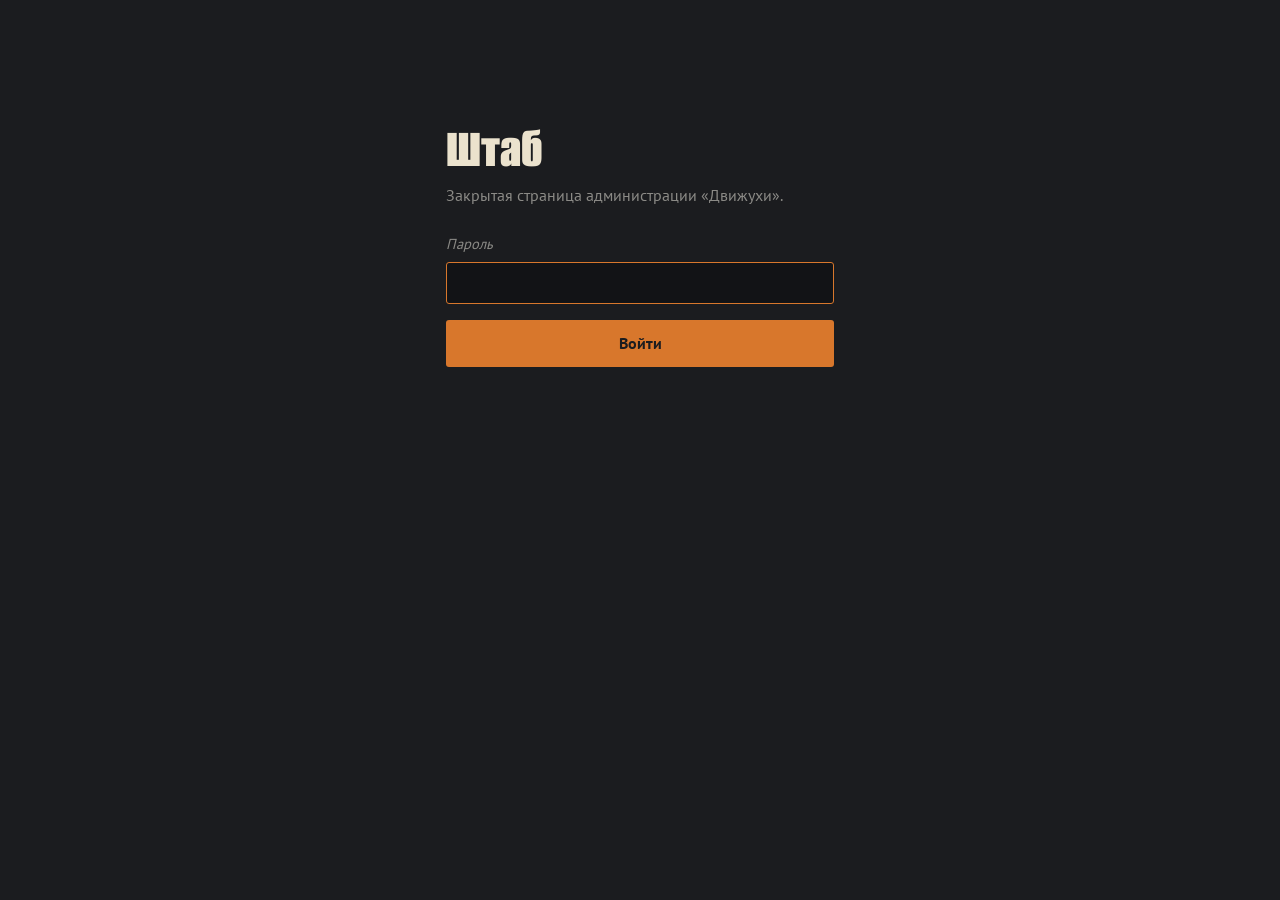
<file: admin/index.html>
<!doctype html>
<html lang="ru">
<head>
  <meta charset="utf-8">
  <meta name="viewport" content="width=device-width, initial-scale=1">
  <!-- Только свои файлы и публичное API GitHub (счётчик скачиваний лаунчера). Данные сервера приходят зашифрованными (feed.json). -->
  <meta http-equiv="Content-Security-Policy" content="default-src 'none'; script-src 'self'; style-src 'self'; img-src 'self'; font-src 'self'; connect-src 'self' https://api.github.com; base-uri 'none'; form-action 'none'; upgrade-insecure-requests">
  <meta name="referrer" content="no-referrer">
  <meta name="robots" content="noindex, nofollow">
  <title>Движуха — штаб</title>
  <meta name="theme-color" content="#1b1c1f">
  <link rel="icon" href="../img/favicon.png">
  <link rel="stylesheet" href="admin.css?v=2">
</head>
<body>

<main class="login" id="login">
  <h1>Штаб</h1>
  <p class="login-sub">Закрытая страница администрации «Движухи».</p>
  <form id="loginForm" autocomplete="off">
    <label for="pw">Пароль</label>
    <input type="password" id="pw" autocomplete="current-password" spellcheck="false" autofocus>
    <button type="submit" id="loginGo">Войти</button>
    <p class="login-err" id="loginErr" role="alert" hidden></p>
  </form>
</main>

<div class="app" id="app" hidden>
  <header class="top">
    <div>
      <h1>Штаб</h1>
      <p class="muted" id="updated"></p>
    </div>
    <div class="top-btn">
      <button type="button" id="refresh">Обновить</button>
      <button type="button" id="logout">Выйти</button>
    </div>
  </header>

  <div class="warn" id="warn" hidden></div>

  <section class="cards" id="cards"></section>

  <nav class="tabs" id="tabs" role="tablist">
    <button type="button" role="tab" data-tab="log" class="on">Переводы и действия</button>
    <button type="button" role="tab" data-tab="donors">Донатеры</button>
    <button type="button" role="tab" data-tab="launcher">Лаунчер</button>
    <button type="button" role="tab" data-tab="state">Состояние</button>
  </nav>

  <section class="panel" id="tab-log">
    <div class="filters">
      <div class="chips" id="chips">
        <button type="button" data-f="all" class="on">Все</button>
        <button type="button" data-f="donation">Донаты</button>
        <button type="button" data-f="role">Роли</button>
        <button type="button" data-f="error">Ошибки</button>
      </div>
      <input type="search" id="q" placeholder="поиск: ник, Discord, сообщение" spellcheck="false">
    </div>
    <div class="tbl"><table>
      <thead><tr><th>Дата (МСК)</th><th>Что</th><th>Кто</th><th class="num">Сумма</th><th>Через</th><th>Подробности</th></tr></thead>
      <tbody id="logBody"></tbody>
    </table></div>
    <p class="empty" id="logEmpty" hidden>Ничего нет.</p>
    <button type="button" class="more" id="logMore" hidden>Показать ещё</button>
  </section>

  <section class="panel" id="tab-donors" hidden>
    <div class="tbl"><table>
      <thead><tr><th>Кто</th><th class="num">Всего, ₽</th><th class="num">Донатов</th><th>Первый (МСК)</th><th>Последний (МСК)</th><th>Роль «Спонсор»</th></tr></thead>
      <tbody id="donorBody"></tbody>
    </table></div>
    <p class="empty" id="donorEmpty" hidden>Донатов пока не было.</p>
  </section>

  <section class="panel" id="tab-launcher" hidden>
    <p class="note" id="launcherNote"></p>
    <div class="tbl"><table>
      <thead><tr><th>Ник</th><th>Первый раз (МСК)</th><th>Последний раз (МСК)</th><th>Статус</th></tr></thead>
      <tbody id="userBody"></tbody>
    </table></div>
    <p class="empty" id="userEmpty" hidden>Ни один лаунчер ещё не обращался к серверу.</p>
    <h2>Скачивания с GitHub</h2>
    <p class="note" id="dlNote">Загружаю…</p>
    <div class="tbl" id="dlWrap" hidden><table>
      <thead><tr><th>Версия</th><th>Выпущена (МСК)</th><th class="num">Скачиваний</th><th>По файлам</th></tr></thead>
      <tbody id="dlBody"></tbody>
    </table></div>
  </section>

  <section class="panel" id="tab-state" hidden>
    <div class="tbl"><table>
      <thead><tr><th>Источник</th><th>Настроен</th><th>Последняя проверка (МСК)</th><th>Ошибка</th></tr></thead>
      <tbody id="stateBody"></tbody>
    </table></div>
    <p class="note" id="stateNote"></p>
  </section>
</div>

<script src="decrypt.js?v=2"></script>
<script src="admin.js?v=3"></script>
</body>
</html>
</file>
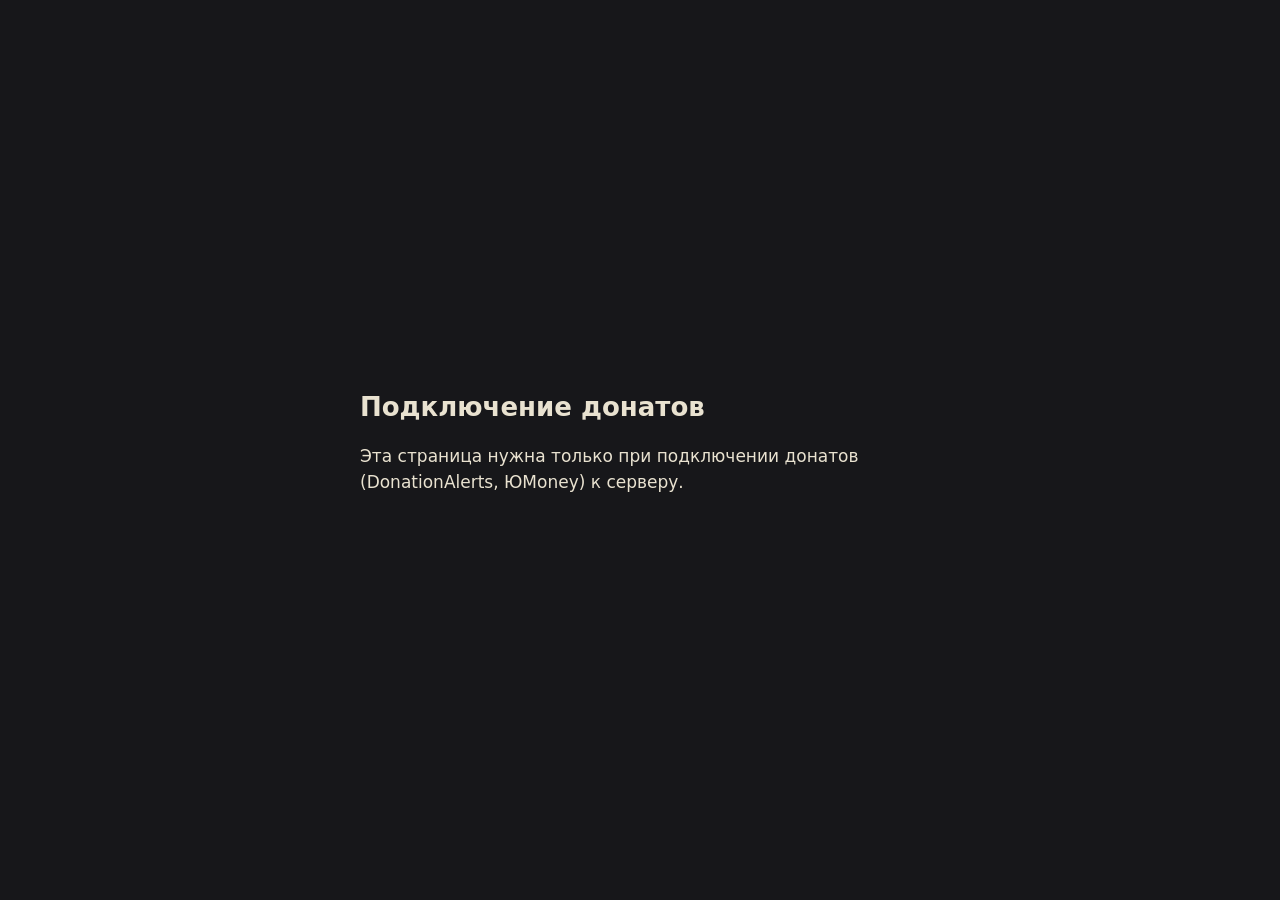
<file: yoomoney/index.html>
<!doctype html>
<html lang="ru">
<head>
  <meta charset="utf-8">
  <meta name="viewport" content="width=device-width, initial-scale=1">
  <!-- Сюда ЮMoney возвращает админа после «Разрешить» (redirect URI приложения). Страница передаёт одноразовый код
       скрипту «получить-токен» на этом же компьютере (127.0.0.1) и больше ничего с ним не делает. -->
  <meta http-equiv="Content-Security-Policy" content="default-src 'none'; script-src 'self'; style-src 'self'; img-src 'self'; base-uri 'none'; form-action 'none'">
  <meta name="referrer" content="no-referrer">
  <meta name="robots" content="noindex">
  <title>Движуха — подключение донатов</title>
  <link rel="icon" href="../img/favicon.png">
  <link rel="stylesheet" href="yoo.css">
</head>
<body>
  <main>
    <h1>Подключение донатов</h1>
    <p id="msg">Передаю код в окно скрипта…</p>
    <p id="manual" hidden>Если окно скрипта ничего не получило — нажми в нём Enter и вставь этот код (он действует меньше минуты):
      <code id="code"></code></p>
  </main>
  <script src="go.js"></script>
</body>
</html>
</file>
<file: admin/admin.css>
@font-face { font-family: 'Alumni Sans'; src: url('../fonts/AlumniSans.woff2') format('woff2'); font-weight: 100 900; font-display: swap; }
@font-face { font-family: 'PT Sans'; src: url('../fonts/PTSans-Regular.woff2') format('woff2'); font-weight: 400; font-display: swap; }
@font-face { font-family: 'PT Sans'; src: url('../fonts/PTSans-Bold.woff2') format('woff2'); font-weight: 700; font-display: swap; }
@font-face { font-family: 'PT Mono'; src: url('../fonts/PTMono.woff2') format('woff2'); font-display: swap; }

/* Те же цвета, что на основном сайте и в лаунчере */
:root {
  --ink: #1b1c1f; --ink-2: #24262b; --ink-3: #33353a; --board: #121316;
  --paper: #ebe2cd; --paper-2: #ddd2b8; --paper-ink: #2a2620; --paper-mute: #7d7262;
  --brass: #d8772c; --brass-dark: #a9531a; --mute: #8b8a86;
  --ok: #7fb069; --warn: #e2a93b; --bad: #e0675a;
  color-scheme: dark;
}
* { box-sizing: border-box; margin: 0; padding: 0; }
html { -webkit-text-size-adjust: 100%; }
body { min-height: 100vh; background: var(--ink); color: var(--paper); font: 16px/1.45 'PT Sans', sans-serif; overflow-x: hidden; }
button { font: inherit; color: inherit; background: none; border: 0; cursor: pointer; }
[hidden] { display: none !important; }
h1 { font-family: 'Alumni Sans', sans-serif; font-weight: 900; font-size: 56px; line-height: .85; }
h2 { font-family: 'Alumni Sans', sans-serif; font-weight: 800; font-size: 32px; line-height: 1; margin: 34px 0 10px; }
.mono { font-family: 'PT Mono', monospace; }
.muted { color: var(--mute); }

/* ---------- вход ---------- */
.login { max-width: 420px; margin: 0 auto; padding: 14vh 16px 40px; }
.login-sub { margin: 10px 0 26px; color: var(--mute); }
.login form { display: flex; flex-direction: column; gap: 8px; }
.login label { color: var(--mute); font-style: italic; font-size: 14.5px; }
.login input { padding: 11px 12px; border: 1px solid var(--ink-3); border-radius: 3px; background: var(--board); color: var(--paper); font: 16px 'PT Mono', monospace; }
.login input:focus { outline: none; border-color: var(--brass); }
.login button { margin-top: 8px; padding: 12px 16px; border-radius: 3px; background: var(--brass); color: var(--ink); font-weight: 700; }
.login button:hover:not(:disabled) { background: #e5843a; }
.login button:disabled { opacity: .5; cursor: default; }
.login-err { padding: 9px 12px; border-left: 3px solid var(--bad); background: #2c1c1a; color: #f0b8b0; font-size: 14.5px; }

/* ---------- страница ---------- */
.app { max-width: 1180px; margin: 0 auto; padding: 26px 16px 60px; }
.top { display: flex; justify-content: space-between; align-items: flex-end; gap: 16px; flex-wrap: wrap; }
.top .muted { margin-top: 8px; font-size: 14px; max-width: 640px; }
.top-btn { display: flex; gap: 8px; }
.top-btn button, .more { padding: 8px 14px; border: 1.5px solid var(--ink-3); border-radius: 3px; font-size: 14.5px; }
.top-btn button:hover:not(:disabled), .more:hover { border-color: var(--brass); color: var(--brass); }
.top-btn button:disabled { opacity: .5; cursor: default; }
.warn { margin-top: 16px; padding: 10px 14px; border-left: 3px solid var(--warn); background: #2b2517; color: #ecd9a4; font-size: 14.5px; }

.cards { display: grid; grid-template-columns: repeat(auto-fit, minmax(190px, 1fr)); gap: 12px; margin-top: 22px; }
.card { display: flex; flex-direction: column; gap: 2px; padding: 14px 16px; background: var(--ink-2); border-top: 3px solid var(--brass); border-radius: 0 0 3px 3px; }
.card-k { color: var(--mute); font-size: 13.5px; font-style: italic; }
.card-v { font: 700 30px/1.15 'PT Mono', monospace; color: var(--paper); }
.card-s { color: var(--mute); font-size: 13.5px; }

.tabs { display: flex; gap: 4px; margin-top: 28px; border-bottom: 1px solid var(--ink-3); overflow-x: auto; overflow-y: hidden; }
.tabs button { padding: 10px 16px; white-space: nowrap; color: var(--mute); border-bottom: 3px solid transparent; margin-bottom: -1px; }
.tabs button:hover { color: var(--paper); }
.tabs button.on { color: var(--brass); border-bottom-color: var(--brass); font-weight: 700; }
.panel { margin-top: 18px; }

.filters { display: flex; gap: 12px; flex-wrap: wrap; align-items: center; margin-bottom: 12px; }
.chips { display: flex; gap: 6px; flex-wrap: wrap; }
.chips button { padding: 6px 12px; border: 1.5px solid var(--ink-3); border-radius: 20px; font-size: 14px; color: var(--mute); }
.chips button.on { border-color: var(--brass); color: var(--brass); }
.filters input { flex: 1; min-width: 200px; padding: 8px 12px; border: 1px solid var(--ink-3); border-radius: 3px; background: var(--board); color: var(--paper); font: 14.5px 'PT Sans', sans-serif; }
.filters input:focus { outline: none; border-color: var(--brass); }

.tbl { overflow-x: auto; border: 1px solid var(--ink-3); border-radius: 3px; }
table { width: 100%; border-collapse: collapse; font-size: 14.5px; }
th { padding: 9px 12px; text-align: left; background: var(--ink-2); color: var(--mute); font-weight: 400; font-style: italic; white-space: nowrap; }
td { padding: 9px 12px; border-top: 1px solid var(--ink-3); vertical-align: top; }
td.wide { min-width: 220px; overflow-wrap: anywhere; }
.num { text-align: right; }
.nowrap { white-space: nowrap; }
.bad-text { color: var(--bad); }
tbody tr:hover { background: #202226; }

.badge { display: inline-block; padding: 1px 8px; border: 1px solid var(--ink-3); border-radius: 10px; font-size: 13px; white-space: nowrap; color: var(--mute); }
.badge.ok { border-color: var(--ok); color: var(--ok); }
.badge.warn { border-color: var(--warn); color: var(--warn); }
.badge.bad { border-color: var(--bad); color: var(--bad); }

.empty, .note { margin: 14px 2px; color: var(--mute); font-size: 14.5px; }
.more { display: block; margin: 16px auto 0; }

@media (max-width: 600px) {
  h1 { font-size: 44px; }
  .cards { grid-template-columns: 1fr 1fr; }
  .card { padding: 11px 12px; }
  .card-v { font-size: 22px; }
  th, td { padding: 8px 9px; }
}
</file>
<file: yoomoney/yoo.css>
html { color-scheme: dark; }
body { margin: 0; min-height: 100vh; display: grid; place-items: center; background: #17171a; color: #e9e2d0; font: 17px/1.5 system-ui, sans-serif; }
main { max-width: 560px; padding: 32px 16px; }
h1 { margin: 0 0 12px; font-size: 26px; }
code { display: block; margin-top: 10px; padding: 10px 12px; border: 1px solid #3a3a40; border-radius: 3px; background: #222226; color: #f0a050; font: 15px monospace; word-break: break-all; user-select: all; }
</file>
